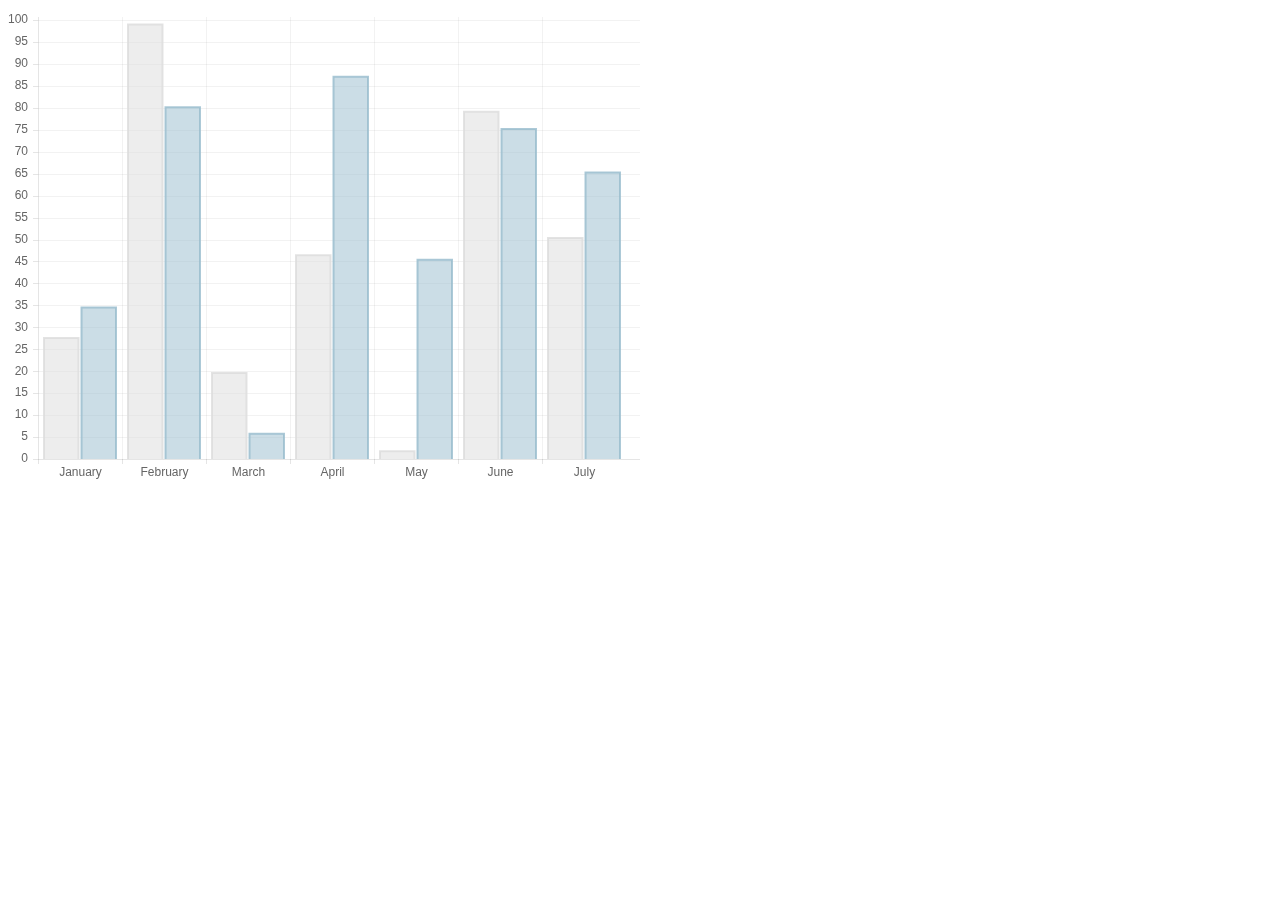
<file: frontend/static/chart.js/samples/bar.html>
<!doctype html>
<html>
	<head>
		<title>Bar Chart</title>
		<script src="../Chart.js"></script>
	</head>
	<body>
		<div style="width: 50%">
			<canvas id="canvas" height="450" width="600"></canvas>
		</div>


	<script>
	var randomScalingFactor = function(){ return Math.round(Math.random()*100)};

	var barChartData = {
		labels : ["January","February","March","April","May","June","July"],
		datasets : [
			{
				fillColor : "rgba(220,220,220,0.5)",
				strokeColor : "rgba(220,220,220,0.8)",
				highlightFill: "rgba(220,220,220,0.75)",
				highlightStroke: "rgba(220,220,220,1)",
				data : [randomScalingFactor(),randomScalingFactor(),randomScalingFactor(),randomScalingFactor(),randomScalingFactor(),randomScalingFactor(),randomScalingFactor()]
			},
			{
				fillColor : "rgba(151,187,205,0.5)",
				strokeColor : "rgba(151,187,205,0.8)",
				highlightFill : "rgba(151,187,205,0.75)",
				highlightStroke : "rgba(151,187,205,1)",
				data : [randomScalingFactor(),randomScalingFactor(),randomScalingFactor(),randomScalingFactor(),randomScalingFactor(),randomScalingFactor(),randomScalingFactor()]
			}
		]

	}
	window.onload = function(){
		var ctx = document.getElementById("canvas").getContext("2d");
		window.myBar = new Chart(ctx).Bar(barChartData, {
			responsive : true
		});
	}

	</script>
	</body>
</html>
</file>
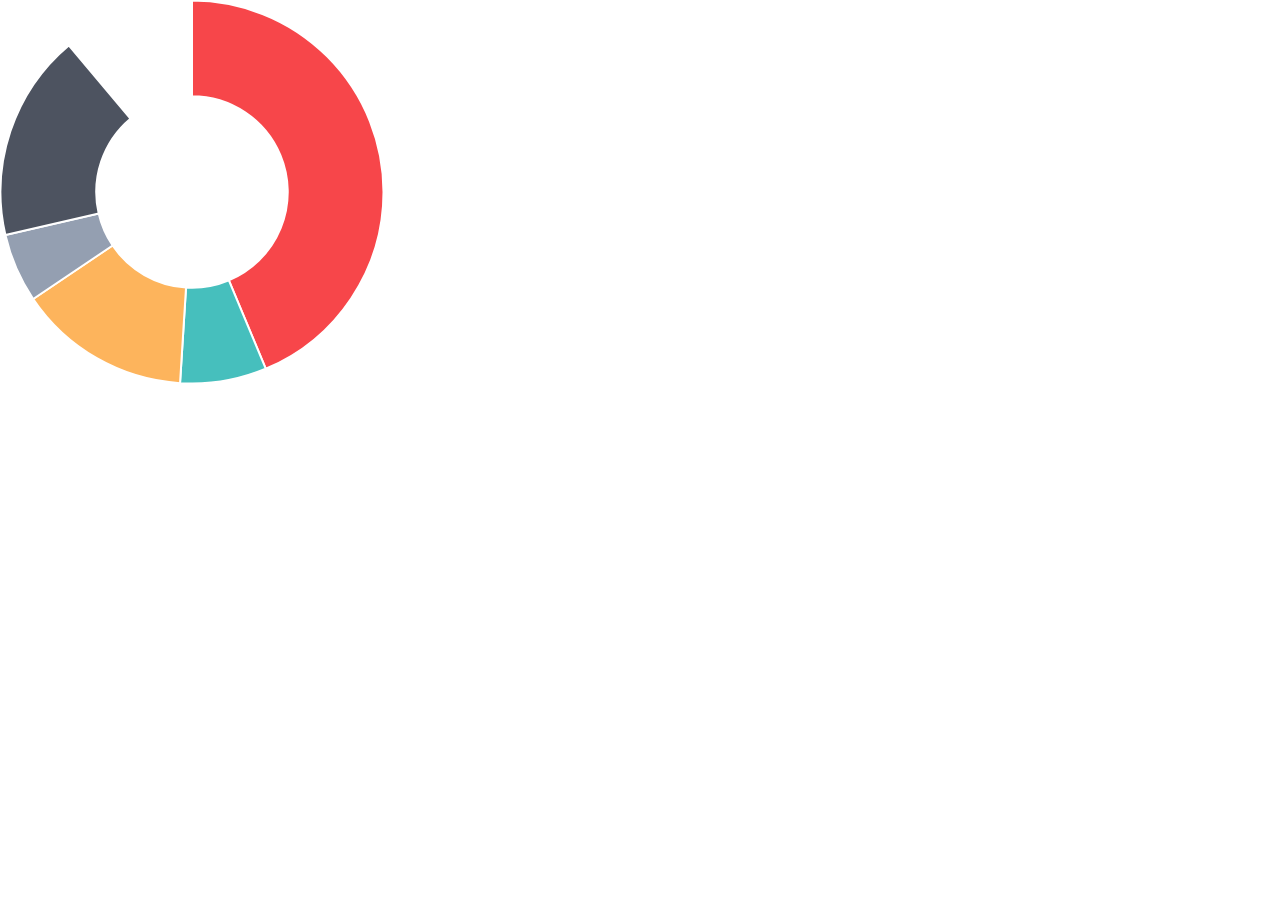
<file: frontend/static/chart.js/samples/doughnut.html>
<!doctype html>
<html>
	<head>
		<title>Doughnut Chart</title>
		<script src="../Chart.js"></script>
		<style>
			body{
				padding: 0;
				margin: 0;
			}
			#canvas-holder{
				width:30%;
			}
		</style>
	</head>
	<body>
		<div id="canvas-holder">
			<canvas id="chart-area" width="500" height="500"/>
		</div>


	<script>

		var doughnutData = [
				{
					value: 300,
					color:"#F7464A",
					highlight: "#FF5A5E",
					label: "Red"
				},
				{
					value: 50,
					color: "#46BFBD",
					highlight: "#5AD3D1",
					label: "Green"
				},
				{
					value: 100,
					color: "#FDB45C",
					highlight: "#FFC870",
					label: "Yellow"
				},
				{
					value: 40,
					color: "#949FB1",
					highlight: "#A8B3C5",
					label: "Grey"
				},
				{
					value: 120,
					color: "#4D5360",
					highlight: "#616774",
					label: "Dark Grey"
				}

			];

			window.onload = function(){
				var ctx = document.getElementById("chart-area").getContext("2d");
				window.myDoughnut = new Chart(ctx).Doughnut(doughnutData, {responsive : true});
			};



	</script>
	</body>
</html>
</file>
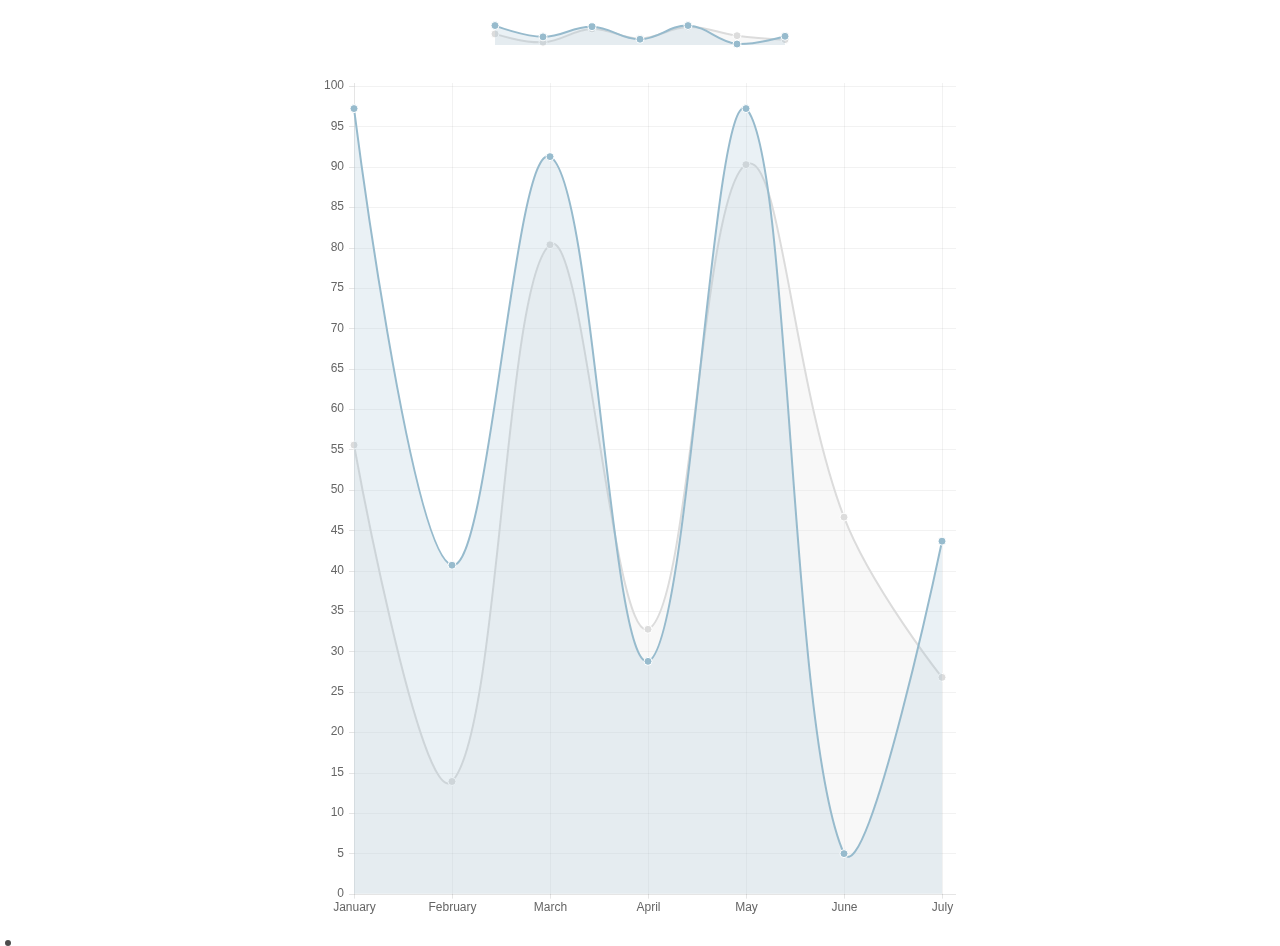
<file: frontend/static/chart.js/samples/line-customTooltips.html>
<!doctype html>
<html>

<head>
    <title>Line Chart with Custom Tooltips</title>
    <script src="../Chart.js"></script>
    <script src="http://cdnjs.cloudflare.com/ajax/libs/jquery/2.1.3/jquery.min.js"></script>

    <style>
    #canvas-holder1 {
        width: 300px;
        margin: 20px auto;
    }
    #canvas-holder2 {
        width: 50%;
        margin: 20px 25%;
    }
    #chartjs-tooltip {
        opacity: 1;
        position: absolute;
        background: rgba(0, 0, 0, .7);
        color: white;
        padding: 3px;
        border-radius: 3px;
        -webkit-transition: all .1s ease;
        transition: all .1s ease;
        pointer-events: none;
        -webkit-transform: translate(-50%, 0);
        transform: translate(-50%, 0);
    }
   	.chartjs-tooltip-key{
   		display:inline-block;
   		width:10px;
   		height:10px;
   	}
    </style>
</head>

<body>
    <div id="canvas-holder1">
        <canvas id="chart1" width="300" height="30" />
    </div>
    <div id="canvas-holder2">
        <canvas id="chart2" width="450" height="600" />
    </div>

    <div id="chartjs-tooltip"></div>


    <script>

    Chart.defaults.global.pointHitDetectionRadius = 1;
    Chart.defaults.global.customTooltips = function(tooltip) {

        var tooltipEl = $('#chartjs-tooltip');

        if (!tooltip) {
            tooltipEl.css({
                opacity: 0
            });
            return;
        }

        tooltipEl.removeClass('above below');
        tooltipEl.addClass(tooltip.yAlign);

        var innerHtml = '';
        for (var i = tooltip.labels.length - 1; i >= 0; i--) {
        	innerHtml += [
        		'<div class="chartjs-tooltip-section">',
        		'	<span class="chartjs-tooltip-key" style="background-color:' + tooltip.legendColors[i].fill + '"></span>',
        		'	<span class="chartjs-tooltip-value">' + tooltip.labels[i] + '</span>',
        		'</div>'
        	].join('');
        }
        tooltipEl.html(innerHtml);

        tooltipEl.css({
            opacity: 1,
            left: tooltip.chart.canvas.offsetLeft + tooltip.x + 'px',
            top: tooltip.chart.canvas.offsetTop + tooltip.y + 'px',
            fontFamily: tooltip.fontFamily,
            fontSize: tooltip.fontSize,
            fontStyle: tooltip.fontStyle,
        });
    };
    var randomScalingFactor = function() {
        return Math.round(Math.random() * 100);
    };
    var lineChartData = {
        labels: ["January", "February", "March", "April", "May", "June", "July"],
        datasets: [{
            label: "My First dataset",
            fillColor: "rgba(220,220,220,0.2)",
            strokeColor: "rgba(220,220,220,1)",
            pointColor: "rgba(220,220,220,1)",
            pointStrokeColor: "#fff",
            pointHighlightFill: "#fff",
            pointHighlightStroke: "rgba(220,220,220,1)",
            data: [randomScalingFactor(), randomScalingFactor(), randomScalingFactor(), randomScalingFactor(), randomScalingFactor(), randomScalingFactor(), randomScalingFactor()]
        }, {
            label: "My Second dataset",
            fillColor: "rgba(151,187,205,0.2)",
            strokeColor: "rgba(151,187,205,1)",
            pointColor: "rgba(151,187,205,1)",
            pointStrokeColor: "#fff",
            pointHighlightFill: "#fff",
            pointHighlightStroke: "rgba(151,187,205,1)",
            data: [randomScalingFactor(), randomScalingFactor(), randomScalingFactor(), randomScalingFactor(), randomScalingFactor(), randomScalingFactor(), randomScalingFactor()]
        }]
    };

    window.onload = function() {
        var ctx1 = document.getElementById("chart1").getContext("2d");
        window.myLine = new Chart(ctx1).Line(lineChartData, {
        	showScale: false,
        	pointDot : true,
            responsive: true
        });

        var ctx2 = document.getElementById("chart2").getContext("2d");
        window.myLine = new Chart(ctx2).Line(lineChartData, {
            responsive: true
        });
    };
    </script>
</body>

</html>
</file>
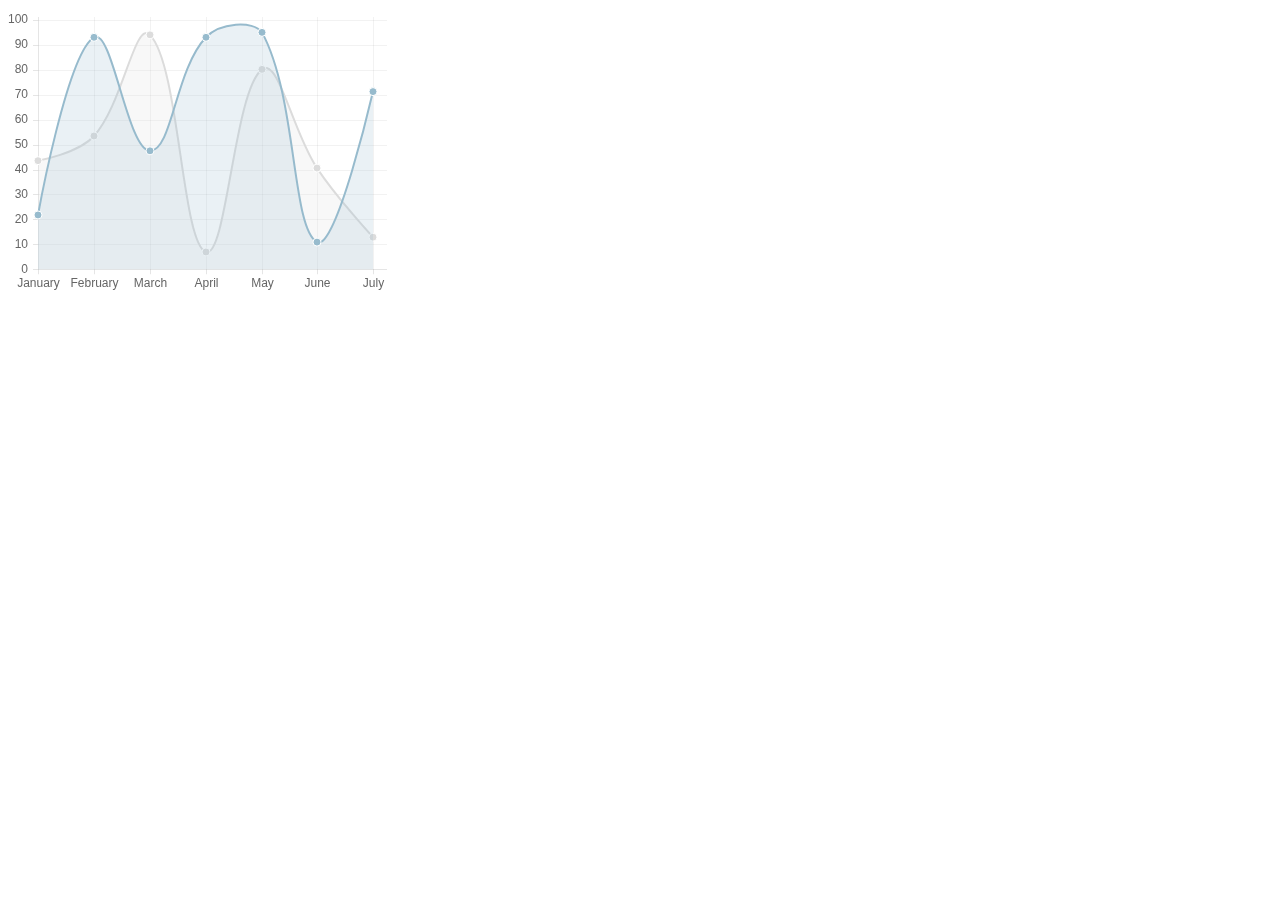
<file: frontend/static/chart.js/samples/line.html>
<!doctype html>
<html>
	<head>
		<title>Line Chart</title>
		<script src="../Chart.js"></script>
	</head>
	<body>
		<div style="width:30%">
			<div>
				<canvas id="canvas" height="450" width="600"></canvas>
			</div>
		</div>


	<script>
		var randomScalingFactor = function(){ return Math.round(Math.random()*100)};
		var lineChartData = {
			labels : ["January","February","March","April","May","June","July"],
			datasets : [
				{
					label: "My First dataset",
					fillColor : "rgba(220,220,220,0.2)",
					strokeColor : "rgba(220,220,220,1)",
					pointColor : "rgba(220,220,220,1)",
					pointStrokeColor : "#fff",
					pointHighlightFill : "#fff",
					pointHighlightStroke : "rgba(220,220,220,1)",
					data : [randomScalingFactor(),randomScalingFactor(),randomScalingFactor(),randomScalingFactor(),randomScalingFactor(),randomScalingFactor(),randomScalingFactor()]
				},
				{
					label: "My Second dataset",
					fillColor : "rgba(151,187,205,0.2)",
					strokeColor : "rgba(151,187,205,1)",
					pointColor : "rgba(151,187,205,1)",
					pointStrokeColor : "#fff",
					pointHighlightFill : "#fff",
					pointHighlightStroke : "rgba(151,187,205,1)",
					data : [randomScalingFactor(),randomScalingFactor(),randomScalingFactor(),randomScalingFactor(),randomScalingFactor(),randomScalingFactor(),randomScalingFactor()]
				}
			]

		}

	window.onload = function(){
		var ctx = document.getElementById("canvas").getContext("2d");
		window.myLine = new Chart(ctx).Line(lineChartData, {
			responsive: true
		});
	}


	</script>
	</body>
</html>
</file>
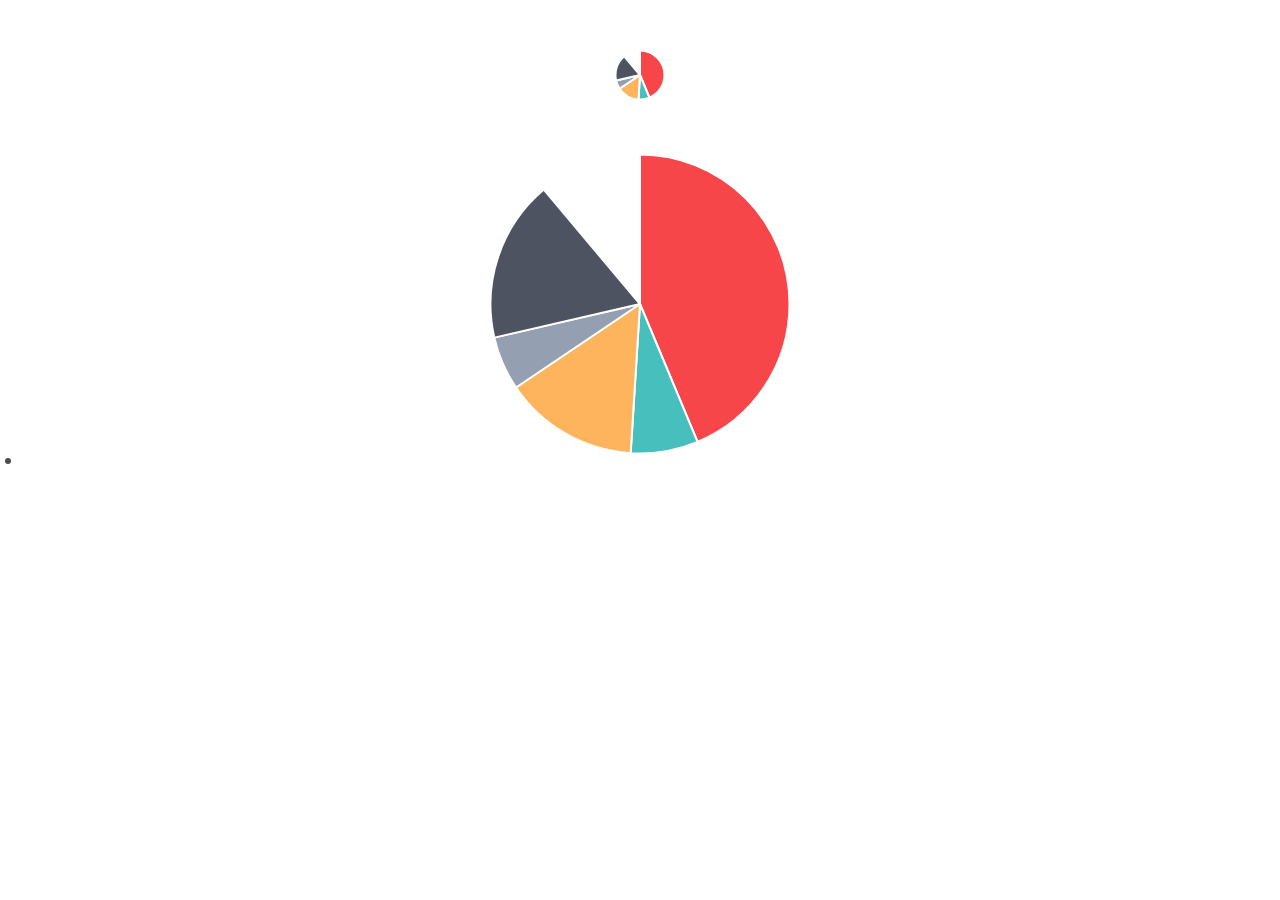
<file: frontend/static/chart.js/samples/pie-customTooltips.html>
<!doctype html>
<html>

<head>
    <title>Pie Chart with Custom Tooltips</title>
    <script src="../Chart.js"></script>
    <script src="http://cdnjs.cloudflare.com/ajax/libs/jquery/2.1.3/jquery.min.js"></script>

    <style>
    #canvas-holder {
        width: 100%;
        margin-top: 50px;
        text-align: center;
    }
    #chartjs-tooltip {
        opacity: 1;
        position: absolute;
        background: rgba(0, 0, 0, .7);
        color: white;
        padding: 3px;
        border-radius: 3px;
        -webkit-transition: all .1s ease;
        transition: all .1s ease;
        pointer-events: none;
        -webkit-transform: translate(-50%, 0);
        transform: translate(-50%, 0);
    }
    #chartjs-tooltip.below {
        -webkit-transform: translate(-50%, 0);
        transform: translate(-50%, 0);
    }
    #chartjs-tooltip.below:before {
        border: solid;
        border-color: #111 transparent;
        border-color: rgba(0, 0, 0, .8) transparent;
        border-width: 0 8px 8px 8px;
        bottom: 1em;
        content: "";
        display: block;
        left: 50%;
        position: absolute;
        z-index: 99;
        -webkit-transform: translate(-50%, -100%);
        transform: translate(-50%, -100%);
    }
    #chartjs-tooltip.above {
        -webkit-transform: translate(-50%, -100%);
        transform: translate(-50%, -100%);
    }
    #chartjs-tooltip.above:before {
        border: solid;
        border-color: #111 transparent;
        border-color: rgba(0, 0, 0, .8) transparent;
        border-width: 8px 8px 0 8px;
        bottom: 1em;
        content: "";
        display: block;
        left: 50%;
        top: 100%;
        position: absolute;
        z-index: 99;
        -webkit-transform: translate(-50%, 0);
        transform: translate(-50%, 0);
    }
    </style>
</head>

<body>
    <div id="canvas-holder">
        <canvas id="chart-area1" width="50" height="50" />
    </div>
    <div id="canvas-holder">
        <canvas id="chart-area2" width="300" height="300" />
    </div>

    <div id="chartjs-tooltip"></div>


    <script>
    Chart.defaults.global.customTooltips = function(tooltip) {

    	// Tooltip Element
        var tooltipEl = $('#chartjs-tooltip');

        // Hide if no tooltip
        if (!tooltip) {
            tooltipEl.css({
                opacity: 0
            });
            return;
        }

        // Set caret Position
        tooltipEl.removeClass('above below');
        tooltipEl.addClass(tooltip.yAlign);

        // Set Text
        tooltipEl.html(tooltip.text);

        // Find Y Location on page
        var top;
        if (tooltip.yAlign == 'above') {
            top = tooltip.y - tooltip.caretHeight - tooltip.caretPadding;
        } else {
            top = tooltip.y + tooltip.caretHeight + tooltip.caretPadding;
        }

        // Display, position, and set styles for font
        tooltipEl.css({
            opacity: 1,
            left: tooltip.chart.canvas.offsetLeft + tooltip.x + 'px',
            top: tooltip.chart.canvas.offsetTop + top + 'px',
            fontFamily: tooltip.fontFamily,
            fontSize: tooltip.fontSize,
            fontStyle: tooltip.fontStyle,
        });
    };

    var pieData = [{
        value: 300,
        color: "#F7464A",
        highlight: "#FF5A5E",
        label: "Red"
    }, {
        value: 50,
        color: "#46BFBD",
        highlight: "#5AD3D1",
        label: "Green"
    }, {
        value: 100,
        color: "#FDB45C",
        highlight: "#FFC870",
        label: "Yellow"
    }, {
        value: 40,
        color: "#949FB1",
        highlight: "#A8B3C5",
        label: "Grey"
    }, {
        value: 120,
        color: "#4D5360",
        highlight: "#616774",
        label: "Dark Grey"
    }];

    window.onload = function() {
        var ctx1 = document.getElementById("chart-area1").getContext("2d");
        window.myPie = new Chart(ctx1).Pie(pieData);

        var ctx2 = document.getElementById("chart-area2").getContext("2d");
        window.myPie = new Chart(ctx2).Pie(pieData);
    };
    </script>
</body>

</html>
</file>
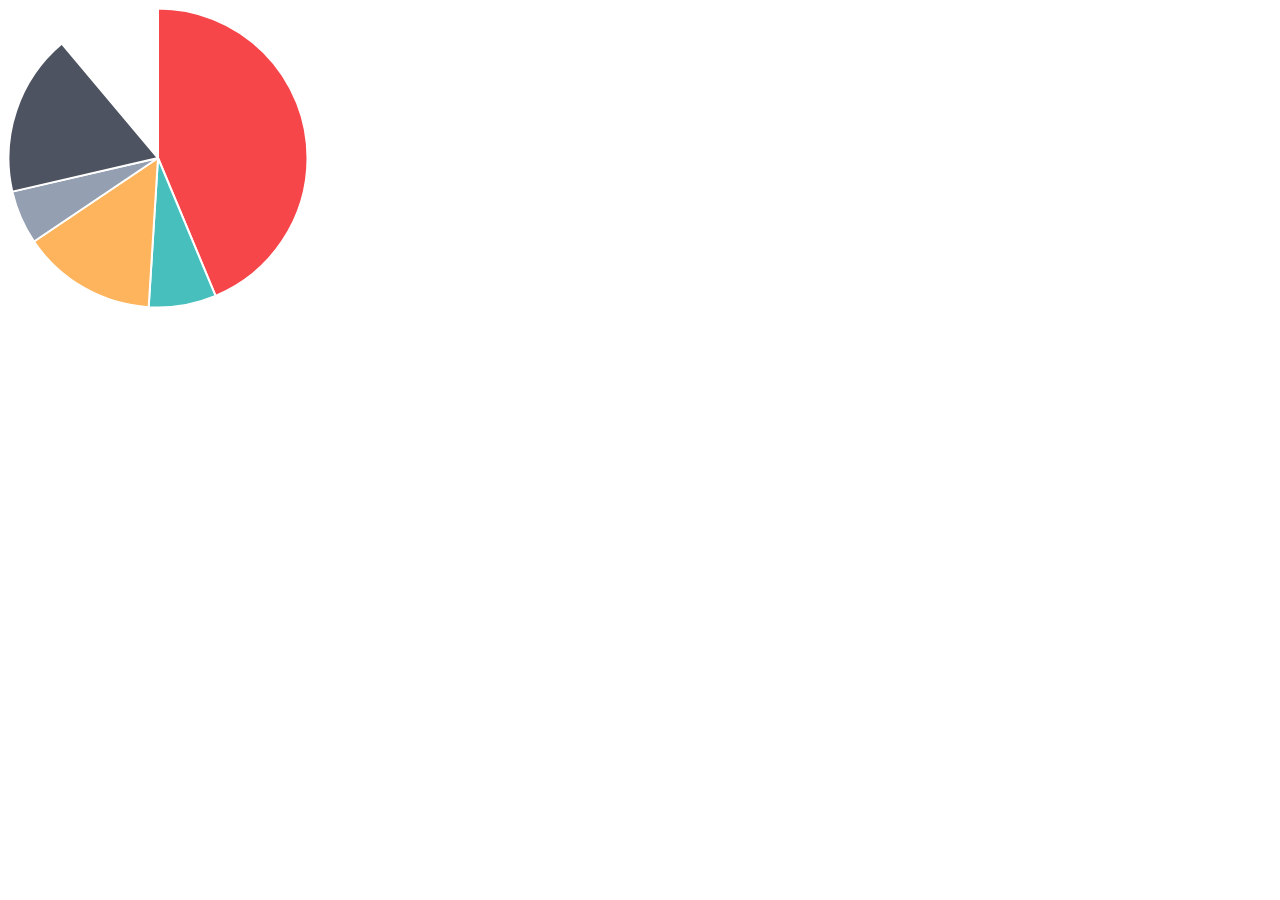
<file: frontend/static/chart.js/samples/pie.html>
<!doctype html>
<html>
	<head>
		<title>Pie Chart</title>
		<script src="../Chart.js"></script>
	</head>
	<body>
		<div id="canvas-holder">
			<canvas id="chart-area" width="300" height="300"/>
		</div>


	<script>

		var pieData = [
				{
					value: 300,
					color:"#F7464A",
					highlight: "#FF5A5E",
					label: "Red"
				},
				{
					value: 50,
					color: "#46BFBD",
					highlight: "#5AD3D1",
					label: "Green"
				},
				{
					value: 100,
					color: "#FDB45C",
					highlight: "#FFC870",
					label: "Yellow"
				},
				{
					value: 40,
					color: "#949FB1",
					highlight: "#A8B3C5",
					label: "Grey"
				},
				{
					value: 120,
					color: "#4D5360",
					highlight: "#616774",
					label: "Dark Grey"
				}

			];

			window.onload = function(){
				var ctx = document.getElementById("chart-area").getContext("2d");
				window.myPie = new Chart(ctx).Pie(pieData);
			};



	</script>
	</body>
</html>
</file>
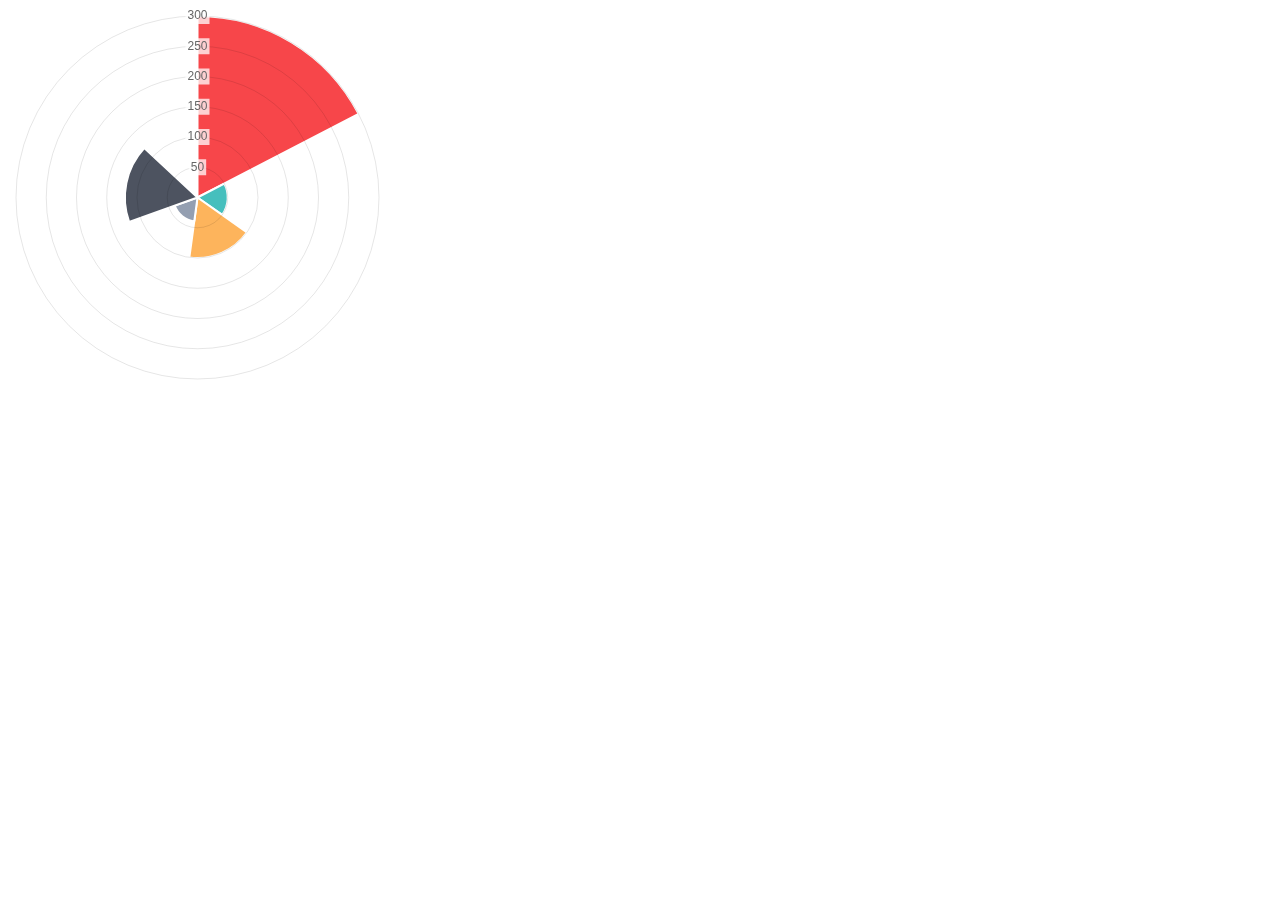
<file: frontend/static/chart.js/samples/polar-area.html>
<!doctype html>
<html>
	<head>
		<title>Polar Area Chart</title>
		<script src="../Chart.js"></script>
	</head>
	<body>
		<div id="canvas-holder" style="width:30%">
			<canvas id="chart-area" width="300" height="300"/>
		</div>


	<script>

		var polarData = [
				{
					value: 300,
					color:"#F7464A",
					highlight: "#FF5A5E",
					label: "Red"
				},
				{
					value: 50,
					color: "#46BFBD",
					highlight: "#5AD3D1",
					label: "Green"
				},
				{
					value: 100,
					color: "#FDB45C",
					highlight: "#FFC870",
					label: "Yellow"
				},
				{
					value: 40,
					color: "#949FB1",
					highlight: "#A8B3C5",
					label: "Grey"
				},
				{
					value: 120,
					color: "#4D5360",
					highlight: "#616774",
					label: "Dark Grey"
				}

			];

			window.onload = function(){
				var ctx = document.getElementById("chart-area").getContext("2d");
				window.myPolarArea = new Chart(ctx).PolarArea(polarData, {
					responsive:true
				});
			};



	</script>
	</body>
</html>
</file>
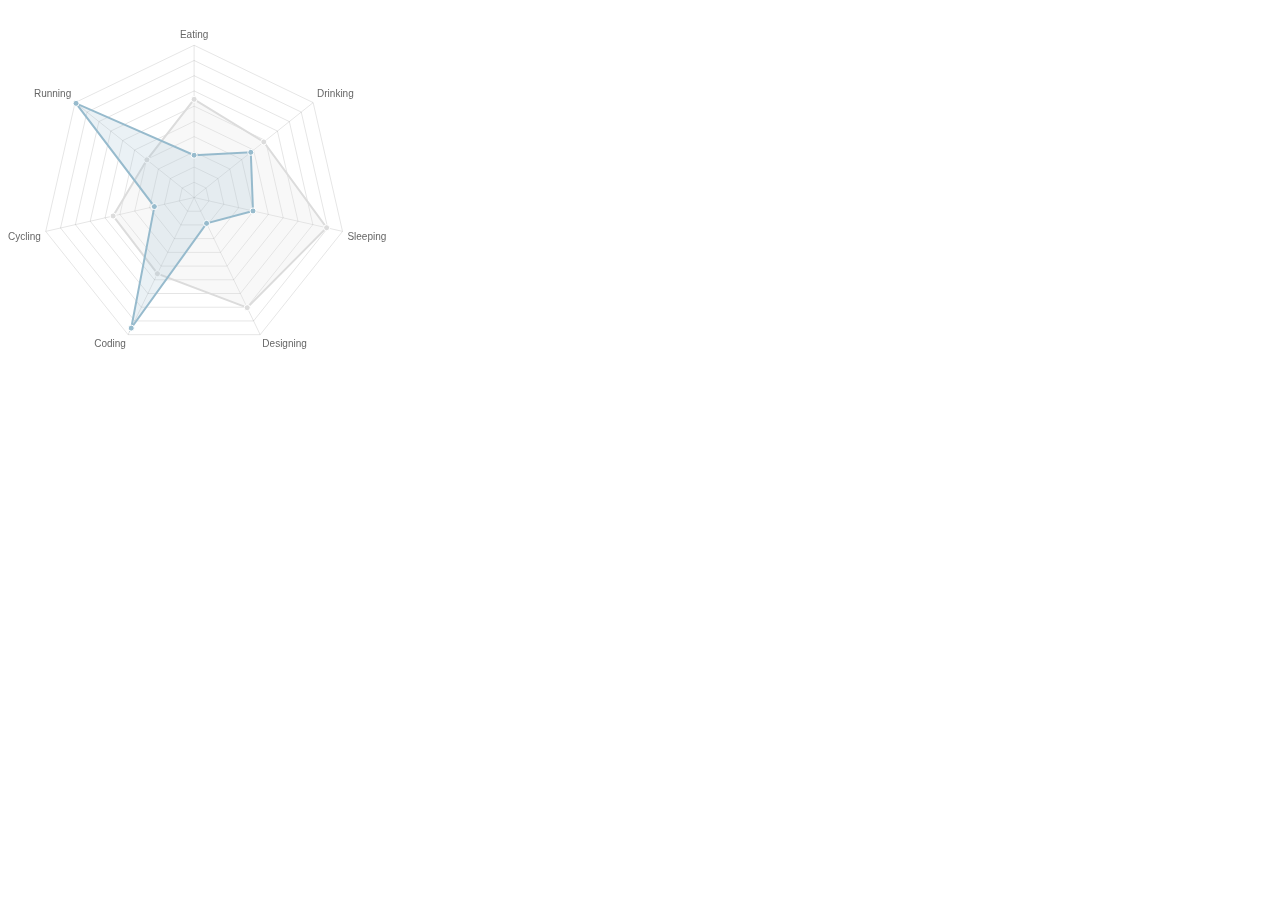
<file: frontend/static/chart.js/samples/radar.html>
<!doctype html>
<html>
	<head>
		<title>Radar Chart</title>
		<script src="../Chart.js"></script>
		<meta name = "viewport" content = "initial-scale = 1, user-scalable = no">
		<style>
			canvas{
			}
		</style>
	</head>
	<body>
		<div style="width:30%">
			<canvas id="canvas" height="450" width="450"></canvas>
		</div>


	<script>
	var radarChartData = {
		labels: ["Eating", "Drinking", "Sleeping", "Designing", "Coding", "Cycling", "Running"],
		datasets: [
			{
				label: "My First dataset",
				fillColor: "rgba(220,220,220,0.2)",
				strokeColor: "rgba(220,220,220,1)",
				pointColor: "rgba(220,220,220,1)",
				pointStrokeColor: "#fff",
				pointHighlightFill: "#fff",
				pointHighlightStroke: "rgba(220,220,220,1)",
				data: [65,59,90,81,56,55,40]
			},
			{
				label: "My Second dataset",
				fillColor: "rgba(151,187,205,0.2)",
				strokeColor: "rgba(151,187,205,1)",
				pointColor: "rgba(151,187,205,1)",
				pointStrokeColor: "#fff",
				pointHighlightFill: "#fff",
				pointHighlightStroke: "rgba(151,187,205,1)",
				data: [28,48,40,19,96,27,100]
			}
		]
	};

	window.onload = function(){
		window.myRadar = new Chart(document.getElementById("canvas").getContext("2d")).Radar(radarChartData, {
			responsive: true
		});
	}

	</script>
	</body>
</html>
</file>
